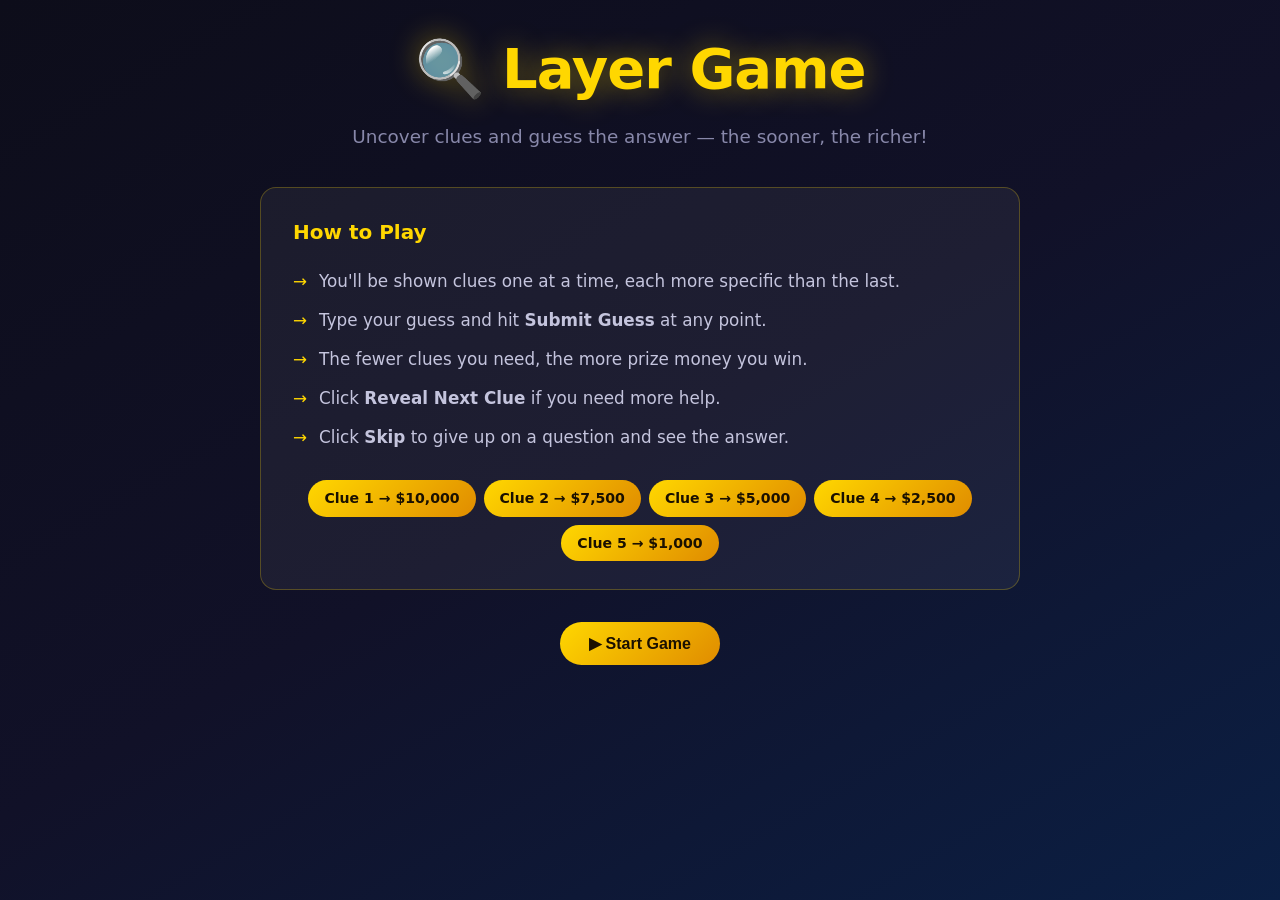
<file: index.html>
<!DOCTYPE html>
<html lang="en">
<head>
    <meta charset="UTF-8">
    <meta name="viewport" content="width=device-width, initial-scale=1.0">
    <title>Layer Game – Clue Detective</title>
    <link rel="stylesheet" href="style.css">
</head>
<body>

<!-- ─────────────────────────────────────────────────────────────────────────
     START SCREEN
────────────────────────────────────────────────────────────────────────── -->
<div id="start-screen" class="screen active">
    <div class="container">
        <h1 class="game-title">🔍 Layer Game</h1>
        <p class="game-subtitle">Uncover clues and guess the answer — the sooner, the richer!</p>

        <div class="rules-box">
            <h2>How to Play</h2>
            <ul>
                <li>You'll be shown clues one at a time, each more specific than the last.</li>
                <li>Type your guess and hit <strong>Submit Guess</strong> at any point.</li>
                <li>The fewer clues you need, the more prize money you win.</li>
                <li>Click <strong>Reveal Next Clue</strong> if you need more help.</li>
                <li>Click <strong>Skip</strong> to give up on a question and see the answer.</li>
            </ul>

            <div class="prize-ladder" aria-label="Prize ladder">
                <div class="prize-rung">Clue 1 → $10,000</div>
                <div class="prize-rung">Clue 2 → $7,500</div>
                <div class="prize-rung">Clue 3 → $5,000</div>
                <div class="prize-rung">Clue 4 → $2,500</div>
                <div class="prize-rung">Clue 5 → $1,000</div>
            </div>
        </div>

        <button id="start-btn" class="btn btn-primary">▶ Start Game</button>
    </div>
</div>


<!-- ─────────────────────────────────────────────────────────────────────────
     GAME SCREEN
────────────────────────────────────────────────────────────────────────── -->
<div id="game-screen" class="screen">
    <div class="container">

        <!-- Header bar -->
        <div class="game-header">
            <div class="score-display">
                Total: $<span id="total-score">0</span>
            </div>
            <div class="question-counter">
                Question <span id="question-num">1</span> of <span id="total-questions">5</span>
            </div>
            <div class="prize-display">
                Prize: $<span id="current-prize">10,000</span>
            </div>
        </div>

        <!-- Category -->
        <div class="category-badge">
            Category: <span id="category">—</span>
        </div>

        <!-- Clue cards appear here -->
        <div class="clues-area" id="clues-area" aria-live="polite"></div>

        <!-- Guess input -->
        <div class="guess-area">
            <input
                type="text"
                id="guess-input"
                placeholder="Type your guess here…"
                autocomplete="off"
                aria-label="Guess input"
            >
            <button id="guess-btn" class="btn btn-success">Submit Guess</button>
        </div>

        <!-- Reveal / Skip buttons -->
        <div class="action-btns">
            <button id="next-clue-btn" class="btn btn-secondary">Reveal Next Clue</button>
            <button id="skip-btn" class="btn btn-neutral">Skip</button>
        </div>

        <!-- Feedback message -->
        <div id="feedback" class="feedback hidden" role="status"></div>

    </div>
</div>


<!-- ─────────────────────────────────────────────────────────────────────────
     RESULTS SCREEN
────────────────────────────────────────────────────────────────────────── -->
<div id="results-screen" class="screen">
    <div class="container">
        <h1>Game Over!</h1>
        <p class="results-subtitle">Here's how you did across all 5 questions.</p>

        <div class="final-score-box">
            <p>Your final score</p>
            <div class="big-score">$<span id="final-score">0</span></div>
        </div>

        <div id="round-results" class="round-results" aria-label="Round results"></div>

        <button id="play-again-btn" class="btn btn-primary">▶ Play Again</button>
    </div>
</div>


<script src="questions.js"></script>
<script src="game.js"></script>
</body>
</html>
</file>
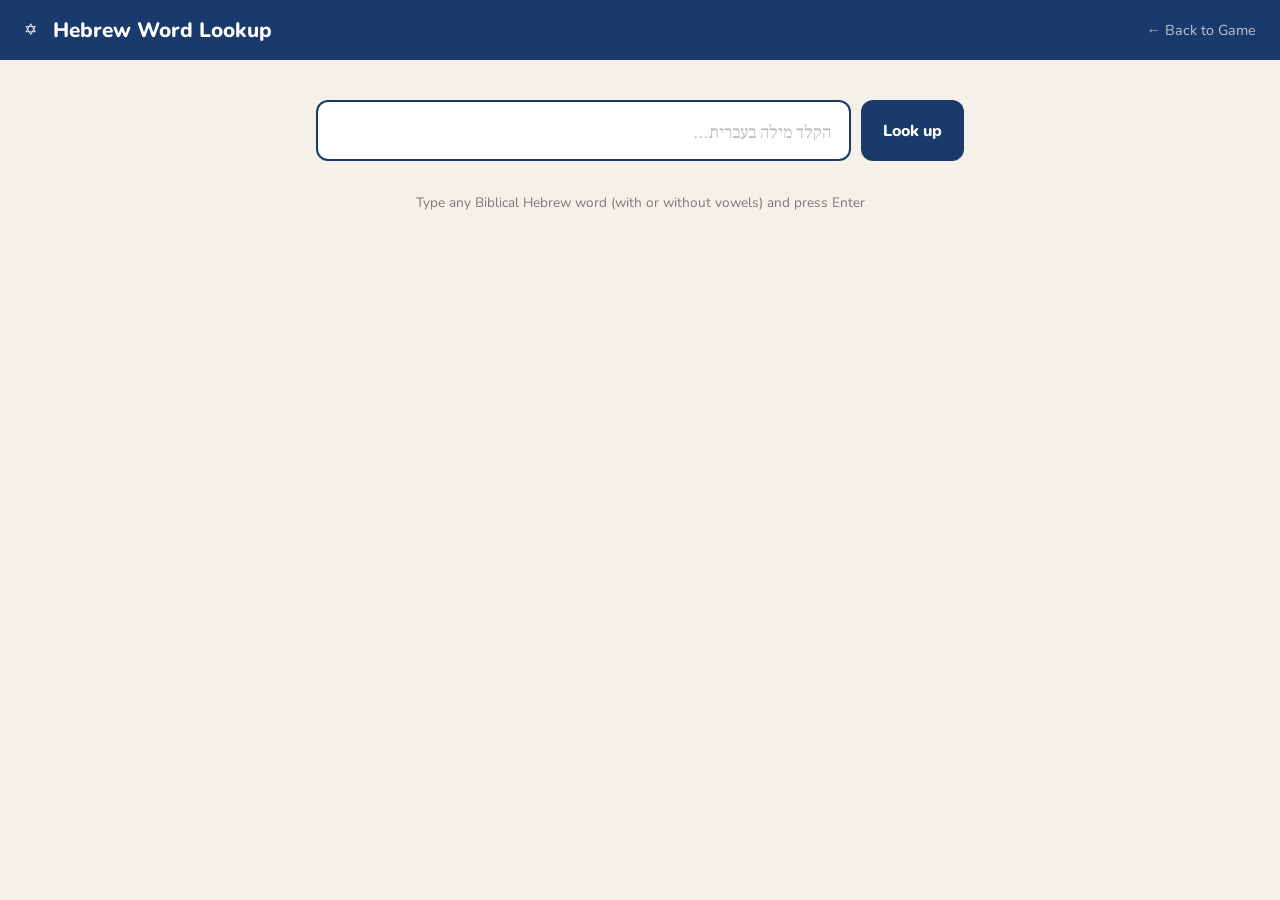
<file: hebrew-vocab-game/templates/vocab/lookup.html>
<!DOCTYPE html>
<html lang="en">
<head>
  <meta charset="UTF-8">
  <meta name="viewport" content="width=device-width, initial-scale=1.0">
  <title>Hebrew Word Lookup</title>
  <link rel="preconnect" href="https://fonts.googleapis.com">
  <link href="https://fonts.googleapis.com/css2?family=Frank+Ruhl+Libre:wght@400;700;900&family=Nunito:wght@400;600;700;800&display=swap" rel="stylesheet">
  <style>
    :root { --blue: #1a3a6b; --gold: #c8962a; --light: #f5f0e8; --rule: #d4c9b0; --grey: #7a7a7a; }
    * { box-sizing: border-box; margin: 0; padding: 0; }
    body { font-family: 'Nunito', sans-serif; background: var(--light); min-height: 100vh; }

    header {
      background: var(--blue); color: white;
      padding: 16px 24px; display: flex; align-items: center; gap: 16px;
    }
    header h1 { font-size: 1.3rem; font-weight: 800; }
    header a { color: rgba(255,255,255,.7); text-decoration: none; font-size: .9rem; margin-left: auto; }
    header a:hover { color: white; }

    .container { max-width: 680px; margin: 0 auto; padding: 40px 16px; }

    .search-box {
      display: flex; gap: 10px; margin-bottom: 32px;
    }
    .word-input {
      flex: 1;
      font-family: 'Frank Ruhl Libre', serif;
      font-size: 1.6rem;
      direction: rtl;
      border: 2px solid #ddd;
      border-radius: 12px;
      padding: 12px 18px;
      background: white;
      outline: none;
      transition: border-color .15s;
    }
    .word-input:focus { border-color: var(--blue); }
    .word-input::placeholder { color: #bbb; font-size: 1.1rem; }
    .search-btn {
      background: var(--blue); color: white; border: none;
      border-radius: 12px; padding: 12px 22px;
      font-family: 'Nunito', sans-serif; font-weight: 800; font-size: 1rem;
      cursor: pointer; transition: background .15s; white-space: nowrap;
    }
    .search-btn:hover { background: #122b52; }

    .hint { color: var(--grey); font-size: .85rem; margin-bottom: 28px; text-align: center; }

    /* Results */
    .result-card {
      background: white; border-radius: 14px;
      box-shadow: 0 4px 20px rgba(0,0,0,.08);
      padding: 28px; margin-bottom: 16px;
    }
    .result-headword {
      font-family: 'Frank Ruhl Libre', serif;
      font-size: 3rem; font-weight: 900;
      color: var(--blue); direction: rtl;
      margin-bottom: 4px;
    }
    .result-meta {
      display: flex; gap: 10px; margin-bottom: 18px; flex-wrap: wrap;
    }
    .meta-tag {
      background: #f0f0f0; border-radius: 6px;
      padding: 3px 10px; font-size: .78rem; font-weight: 700;
      color: var(--grey); text-transform: uppercase; letter-spacing: .5px;
    }
    .meta-tag.lexicon { background: #e8f0fb; color: var(--blue); }

    .senses-label {
      font-size: .75rem; font-weight: 800; letter-spacing: 1.5px;
      text-transform: uppercase; color: var(--gold);
      margin-bottom: 10px;
    }
    .sense {
      padding: 6px 0 6px;
      border-bottom: 1px solid var(--rule);
      font-size: 1rem; color: #222;
      display: flex; gap: 8px; align-items: baseline;
    }
    .sense:last-child { border-bottom: none; }
    .sense-depth-0 { font-weight: 700; }
    .sense-depth-1 { color: #444; padding-left: 16px; font-size: .95rem; }
    .sense-depth-2 { color: var(--grey); padding-left: 32px; font-size: .9rem; }
    .sense-bullet { color: var(--gold); flex-shrink: 0; }

    .error-msg { text-align: center; color: #b03030; padding: 32px; font-size: 1rem; }
    .loading    { text-align: center; color: var(--grey); padding: 32px; }
  </style>
</head>
<body>

<header>
  <span>✡</span>
  <h1>Hebrew Word Lookup</h1>
  <a href="/vocab">← Back to Game</a>
</header>

<div class="container">
  <div class="search-box">
    <input class="word-input" id="word-input" type="text"
           placeholder="הקלד מילה בעברית…"
           dir="rtl" autofocus
           onkeydown="if(event.key==='Enter') lookup()">
    <button class="search-btn" onclick="lookup()">Look up</button>
  </div>
  <p class="hint">Type any Biblical Hebrew word (with or without vowels) and press Enter</p>
  <div id="results"></div>
</div>

<script>
  async function lookup() {
    const word = document.getElementById('word-input').value.trim();
    if (!word) return;

    const out = document.getElementById('results');
    out.innerHTML = '<div class="loading">Looking up…</div>';

    const res  = await fetch(`/lookup/api/${encodeURIComponent(word)}`);
    const data = await res.json();

    if (!res.ok || data.error) {
      out.innerHTML = `<div class="error-msg">No entry found for <strong>${word}</strong>.<br>Try a different spelling or remove vowel points.</div>`;
      return;
    }

    out.innerHTML = data.map(entry => {
      const morph = entry.morphology
        ? `<span class="meta-tag">${entry.morphology}</span>` : '';
      const senses = entry.senses.map(s => {
        const bullets = ['▪', '–', '·'];
        const bullet  = bullets[Math.min(s.depth, 2)];
        return `<div class="sense sense-depth-${s.depth}">
          <span class="sense-bullet">${bullet}</span>
          <span>${s.definition}</span>
        </div>`;
      }).join('');

      return `
        <div class="result-card">
          <div class="result-headword" dir="rtl">${entry.headword}</div>
          <div class="result-meta">
            <span class="meta-tag lexicon">${entry.lexicon}</span>
            ${morph}
          </div>
          <div class="senses-label">Definitions</div>
          <div class="senses">${senses || '<div class="sense">No definitions found</div>'}</div>
        </div>`;
    }).join('');
  }
</script>

</body>
</html>
</file>
<file: style.css>
*, *::before, *::after {
    margin: 0;
    padding: 0;
    box-sizing: border-box;
}

:root {
    --bg-start: #0d0d1a;
    --bg-mid:   #111128;
    --bg-end:   #0b1f44;
    --gold:     #ffd700;
    --gold-dim: #b89a00;
    --green:    #00c48c;
    --red:      #e05260;
    --purple:   #7c6fea;
    --text:     #e8e8f0;
    --muted:    #8888aa;
    --card-bg:  rgba(255,255,255,0.055);
    --border:   rgba(255,255,255,0.1);
}

html { scroll-behavior: smooth; }

body {
    font-family: 'Segoe UI', system-ui, -apple-system, sans-serif;
    background: linear-gradient(150deg, var(--bg-start) 0%, var(--bg-mid) 50%, var(--bg-end) 100%);
    min-height: 100vh;
    color: var(--text);
    line-height: 1.6;
}

/* ── Screens ──────────────────────────────────────────────────────────── */

.screen {
    display: none;
    min-height: 100vh;
    padding: 24px 16px;
    align-items: flex-start;
    justify-content: center;
}

.screen.active {
    display: flex;
}

.container {
    width: 100%;
    max-width: 760px;
}

/* ── Start Screen ─────────────────────────────────────────────────────── */

.game-title {
    font-size: clamp(2.2rem, 6vw, 3.5rem);
    text-align: center;
    color: var(--gold);
    text-shadow: 0 0 30px rgba(255,215,0,0.45);
    letter-spacing: -1px;
    margin-bottom: 8px;
}

.game-subtitle {
    text-align: center;
    font-size: 1.15rem;
    color: var(--muted);
    margin-bottom: 36px;
}

.rules-box {
    background: var(--card-bg);
    border: 1px solid rgba(255,215,0,0.25);
    border-radius: 16px;
    padding: 28px 32px;
    margin-bottom: 32px;
}

.rules-box h2 {
    color: var(--gold);
    font-size: 1.25rem;
    margin-bottom: 14px;
}

.rules-box ul {
    list-style: none;
    margin-bottom: 24px;
}

.rules-box ul li {
    padding: 6px 0 6px 26px;
    position: relative;
    color: #c4c4dd;
    font-size: 1.05rem;
}

.rules-box ul li::before {
    content: '→';
    position: absolute;
    left: 0;
    color: var(--gold);
}

.prize-ladder {
    display: flex;
    flex-wrap: wrap;
    gap: 8px;
    justify-content: center;
}

.prize-rung {
    background: linear-gradient(135deg, var(--gold), #e08c00);
    color: #1a1000;
    padding: 7px 16px;
    border-radius: 20px;
    font-size: 0.88rem;
    font-weight: 700;
}

/* ── Buttons ──────────────────────────────────────────────────────────── */

.btn {
    display: inline-flex;
    align-items: center;
    justify-content: center;
    gap: 6px;
    padding: 12px 28px;
    border: none;
    border-radius: 50px;
    font-size: 1rem;
    font-weight: 700;
    cursor: pointer;
    transition: transform 0.15s ease, box-shadow 0.15s ease, opacity 0.15s ease;
    white-space: nowrap;
}

.btn:hover:not(:disabled) {
    transform: translateY(-2px);
    box-shadow: 0 6px 18px rgba(0,0,0,0.35);
}

.btn:active:not(:disabled) { transform: translateY(0); }

.btn:disabled {
    opacity: 0.38;
    cursor: not-allowed;
}

.btn-primary {
    background: linear-gradient(135deg, var(--gold), #e08c00);
    color: #1a1000;
    display: block;
    margin: 0 auto;
    min-width: 160px;
}

.btn-success {
    background: linear-gradient(135deg, #00a87a, var(--green));
    color: #fff;
}

.btn-secondary {
    background: linear-gradient(135deg, #5548c0, var(--purple));
    color: #fff;
}

.btn-neutral {
    background: linear-gradient(135deg, #444466, #666688);
    color: #fff;
}

/* ── Game Screen ──────────────────────────────────────────────────────── */

.game-header {
    display: flex;
    justify-content: space-between;
    align-items: center;
    flex-wrap: wrap;
    gap: 8px;
    background: var(--card-bg);
    border: 1px solid var(--border);
    border-radius: 12px;
    padding: 14px 20px;
    margin-bottom: 16px;
}

.score-display { color: var(--green); font-weight: 700; }
.question-counter { color: var(--muted); }
.prize-display { color: var(--gold); font-weight: 700; }

.category-badge {
    text-align: center;
    background: var(--card-bg);
    border: 1px solid var(--border);
    border-radius: 8px;
    padding: 8px 16px;
    font-size: 0.95rem;
    color: var(--muted);
    margin-bottom: 20px;
}

.category-badge span {
    color: var(--gold);
    font-weight: 700;
}

/* ── Clue Cards ───────────────────────────────────────────────────────── */

.clues-area {
    min-height: 140px;
    margin-bottom: 22px;
}

.clue-card {
    display: flex;
    justify-content: space-between;
    align-items: flex-start;
    gap: 14px;
    background: var(--card-bg);
    border-left: 4px solid var(--purple);
    border-radius: 10px;
    padding: 14px 18px;
    margin-bottom: 12px;
    animation: slideIn 0.45s ease both;
}

.clue-card:first-child { border-left-color: var(--gold); }

@keyframes slideIn {
    from { opacity: 0; transform: translateX(-18px); }
    to   { opacity: 1; transform: translateX(0); }
}

.clue-body {
    flex: 1;
    min-width: 0;
}

.clue-number {
    font-size: 0.78rem;
    text-transform: uppercase;
    letter-spacing: 0.06em;
    color: var(--muted);
    margin-bottom: 4px;
}

.clue-text {
    font-size: 1.05rem;
    color: var(--text);
}

.prize-tag {
    flex-shrink: 0;
    align-self: center;
    background: linear-gradient(135deg, var(--gold), #e08c00);
    color: #1a1000;
    padding: 4px 10px;
    border-radius: 12px;
    font-size: 0.78rem;
    font-weight: 700;
    white-space: nowrap;
}

/* ── Guess area ───────────────────────────────────────────────────────── */

.guess-area {
    display: flex;
    gap: 10px;
    margin-bottom: 14px;
}

#guess-input {
    flex: 1;
    min-width: 0;
    padding: 13px 20px;
    border-radius: 50px;
    border: 2px solid var(--border);
    background: rgba(255,255,255,0.06);
    color: var(--text);
    font-size: 1rem;
    outline: none;
    transition: border-color 0.2s;
}

#guess-input:focus   { border-color: var(--gold); }
#guess-input:disabled { opacity: 0.4; }
#guess-input::placeholder { color: rgba(255,255,255,0.35); }

.action-btns {
    display: flex;
    gap: 12px;
    justify-content: center;
    flex-wrap: wrap;
    margin-bottom: 18px;
}

/* ── Feedback ─────────────────────────────────────────────────────────── */

.feedback {
    padding: 14px 20px;
    border-radius: 12px;
    text-align: center;
    font-size: 1.1rem;
    font-weight: 600;
    animation: slideIn 0.35s ease both;
}

.feedback.hidden  { display: none; }

.feedback.correct {
    background: rgba(0,196,140,0.15);
    border: 2px solid var(--green);
    color: var(--green);
}

.feedback.wrong {
    background: rgba(224,82,96,0.15);
    border: 2px solid var(--red);
    color: var(--red);
}

.feedback.info {
    background: rgba(124,111,234,0.15);
    border: 2px solid var(--purple);
    color: #a29bfe;
}

/* ── Results Screen ───────────────────────────────────────────────────── */

#results-screen { text-align: center; }

#results-screen h1 {
    font-size: clamp(2rem, 6vw, 3rem);
    color: var(--gold);
    text-shadow: 0 0 28px rgba(255,215,0,0.4);
    margin-bottom: 8px;
}

.results-subtitle {
    color: var(--muted);
    margin-bottom: 28px;
    font-size: 1.05rem;
}

.final-score-box {
    margin-bottom: 28px;
}

.final-score-box p {
    color: var(--muted);
    font-size: 1.1rem;
    margin-bottom: 6px;
}

.big-score {
    font-size: clamp(2.5rem, 8vw, 4rem);
    font-weight: 800;
    color: var(--green);
    text-shadow: 0 0 30px rgba(0,196,140,0.45);
}

.round-results {
    background: var(--card-bg);
    border: 1px solid var(--border);
    border-radius: 14px;
    padding: 6px 20px;
    margin-bottom: 28px;
    text-align: left;
    max-height: 280px;
    overflow-y: auto;
}

.round-result-item {
    display: grid;
    grid-template-columns: 1.5rem 1fr auto auto;
    gap: 8px 14px;
    align-items: center;
    padding: 10px 0;
    border-bottom: 1px solid var(--border);
    font-size: 0.95rem;
}

.round-result-item:last-child { border-bottom: none; }

.result-num    { color: var(--muted); text-align: right; }
.result-answer { color: var(--gold); font-weight: 700; }
.result-category { color: var(--muted); font-size: 0.85rem; }
.round-won     { color: var(--green); font-weight: 700; white-space: nowrap; }
.round-lost    { color: var(--red); }

/* ── Responsive ───────────────────────────────────────────────────────── */

@media (max-width: 520px) {
    .game-header { flex-direction: column; text-align: center; }
    .guess-area { flex-direction: column; }
    .btn { width: 100%; }
    .action-btns .btn { flex: 1 1 calc(50% - 6px); }
    .round-result-item { grid-template-columns: 1.2rem 1fr auto; }
    .result-category { display: none; }
}
</file>
